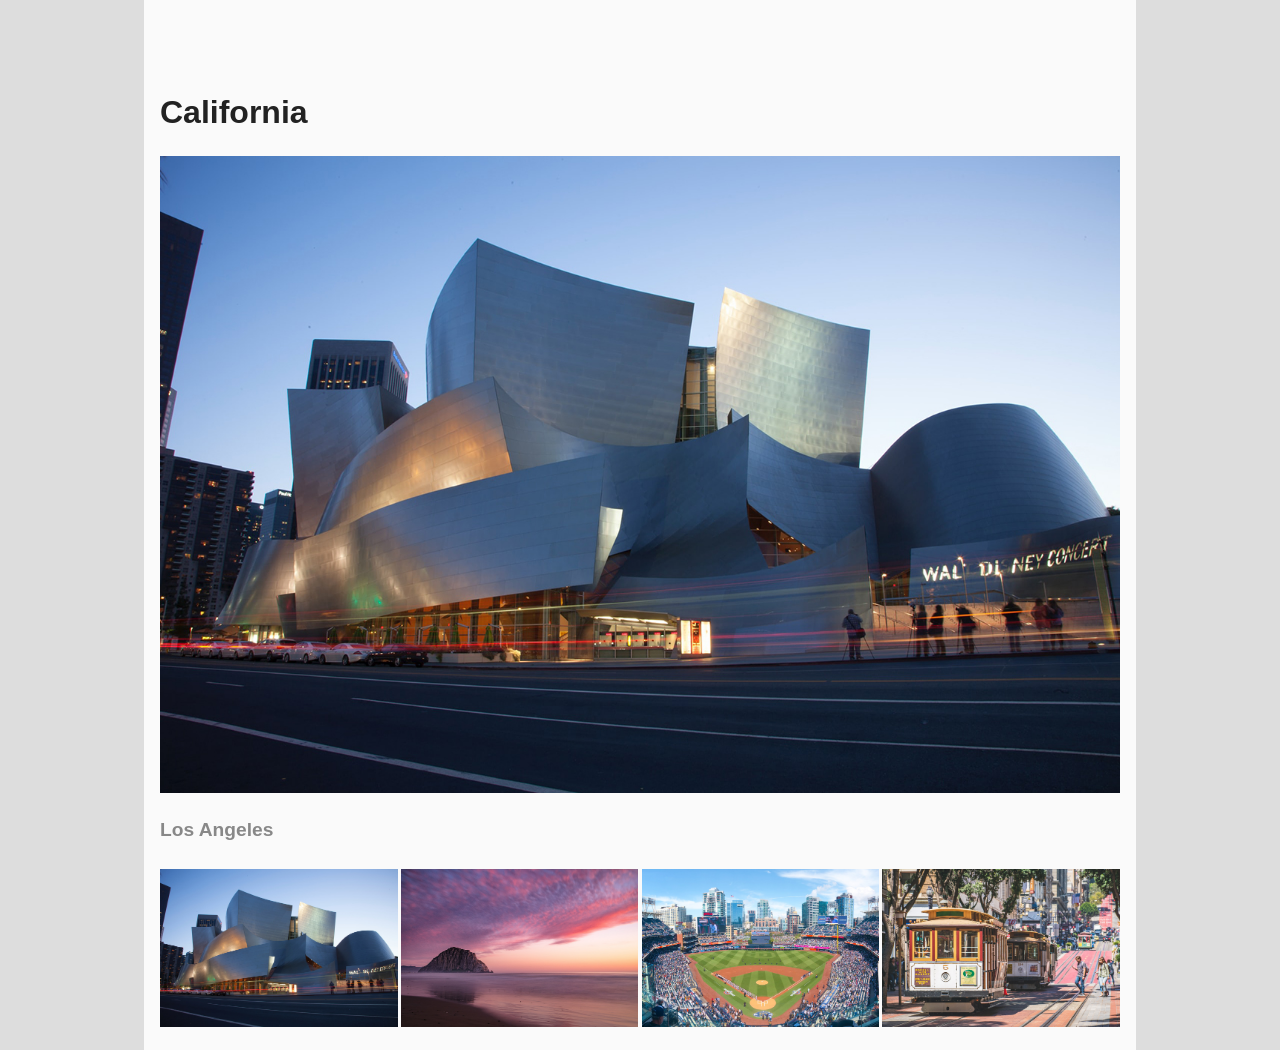
<file: grc339/css-photo-gallery/index.html>
<!doctype html>
		<html>
			<head>
				<meta charset="UTF-8" />
				<meta name="viewport" content="width=device-width, initial-scale=1" />
				<title>CSS photo gallery</title>
                <link rel="stylesheet" type="text/css" href="photogallery.css">
			</head>	
			<body>
                <div class="container">
                    
                    <input type="radio" name="item" id="photo1" checked="checked">
                    <input type="radio" name="item" id="photo2">
                    <input type="radio" name="item" id="photo3">
                    <input type="radio" name="item" id="photo4">
                    
                    <h1>California</h1>
                    
                    <main>
                        <figure>
                            <img src="linda-pomerantz-zhang-XOeCBcX42s4-unsplash.jpg" alt="Walt Disney Concert Hall in Los Angeles during sunset.">
                            <figcaption>Los Angeles</figcaption> <!-- Photo by Linda Pomerantz Zhang (@lindapz) on Unsplash. -->
                        </figure>
                        <figure>
                            <img src="kyle-cottrell-UhbHdLZ22SI-unsplash.jpg" alt="Morro Rock in Morro Bay during sunset.">
                            <figcaption>Morro Bay</figcaption> <!-- Photo by Kyle Cottrell (@kcottrell) on Unsplash. -->
                        </figure>
                        <figure>
                            <img src="megan-ellis-6C35p33MiQ4-unsplash.jpg" alt="View of PetCo Park on a game day in San Diego, with the Downtown skyline in the background." > 
                            <figcaption>San Diego</figcaption>  <!-- Photo by Megan Ellis (@meganmarieee19) on Unsplash. -->
                        </figure>
                        <figure>
                            <img src="daniel-abadia-3hslPaZKqUM-unsplash.jpg" alt="Cable cars on Powell Street in San Francisco on a sunny day.">
                            <figcaption>San Francisco</figcaption> <!-- Photo by Daniel Abadia (@pixeldan) on Unsplash. -->
                        </figure>
                    </main>
                    
                    <nav>
                        <label for="photo1">
                            <img src="linda-pomerantz-zhang-XOeCBcX42s4-unsplash.jpg" alt="Walt Disney Concert Hall in Los Angeles during sunset.">
                        </label>
                        <label for="photo2">
                            <img src="kyle-cottrell-UhbHdLZ22SI-unsplash.jpg" alt="Morro Rock in Morro Bay during sunset.">
                        </label>
                        <label for="photo3">
                            <img src="megan-ellis-6C35p33MiQ4-unsplash.jpg" alt="View of PetCo Park on a game day in San Diego, with the Downtown skyline in the background.">
                        </label>
                        <label for="photo4">
                            <img src="daniel-abadia-3hslPaZKqUM-unsplash.jpg" alt="Cable cars on Powell Street in San Francisco on a sunny day.">
                        </label>
                    </nav>
                                    
                </div>
					
			</body>
		</html>
</file>
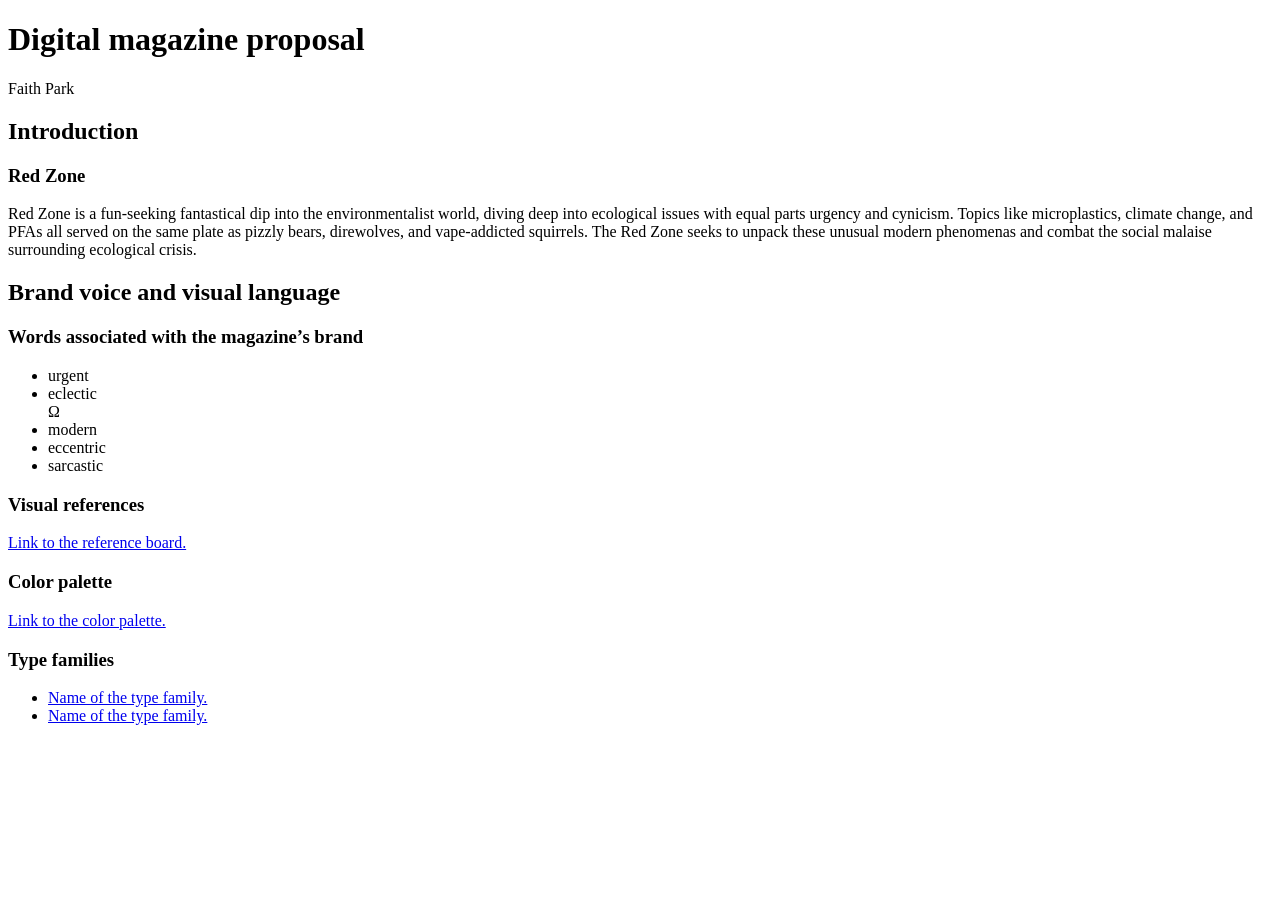
<file: grc339/digital-magazine-proposal/index.html>
<!doctype html>  
<html>
    <head>
        <meta charset="UTF-8">
        <meta name="viewport" content="width=device-width, initial-scale=1">
        <link rel="stylesheet" type="text/css" href="https://grc-ribeiro.github.io/files/grc339-proposal.css">
        <title>Faith Park - Digital magazine proposal</title>
    </head>
    <body>
    
        <div class="container">
        
            <h1>Digital magazine proposal</h1>

			<p>Faith Park</p>
            
            <h2>Introduction</h2>
            
            <h3>Red Zone</h3>
            
            <p>Red Zone is a fun-seeking fantastical dip into the environmentalist world, diving deep into ecological issues with equal parts urgency and cynicism. Topics like microplastics, climate change, and PFAs all served on the same plate as pizzly bears, direwolves, and vape-addicted squirrels. The Red Zone seeks to unpack these unusual modern phenomenas and combat the social malaise surrounding ecological crisis.</p>
            
            <h2>Brand voice and visual language</h2>
            
			<h3>Words associated with the magazine’s brand</h3>
			
			<ul>
				<li>urgent</li>
				<li>eclectic</li>Ω
                <li>modern</li>
				<li>eccentric</li>
                <li>sarcastic</li>
			</ul>
            
			<h3>Visual references</h3>
			
			<p><a href="https://pin.it/G6h6Eym0E">Link to the reference board.</a></p>

			<h3>Color palette</h3>
			
			<p><a href="https://coolors.co/fff8ef-9bf12a-283098-ff5100">Link to the color palette.</a></p>


			<h3>Type families</h3>

			<ul>
				<li><a href="https://fonts.adobe.com/fonts/merwede">Name of the type family.</a></li>
				<li><a href="https://fonts.adobe.com/fonts/oaks">Name of the type family.</a></li>
			</ul>

        </div>
    </body>
</html>
</file>
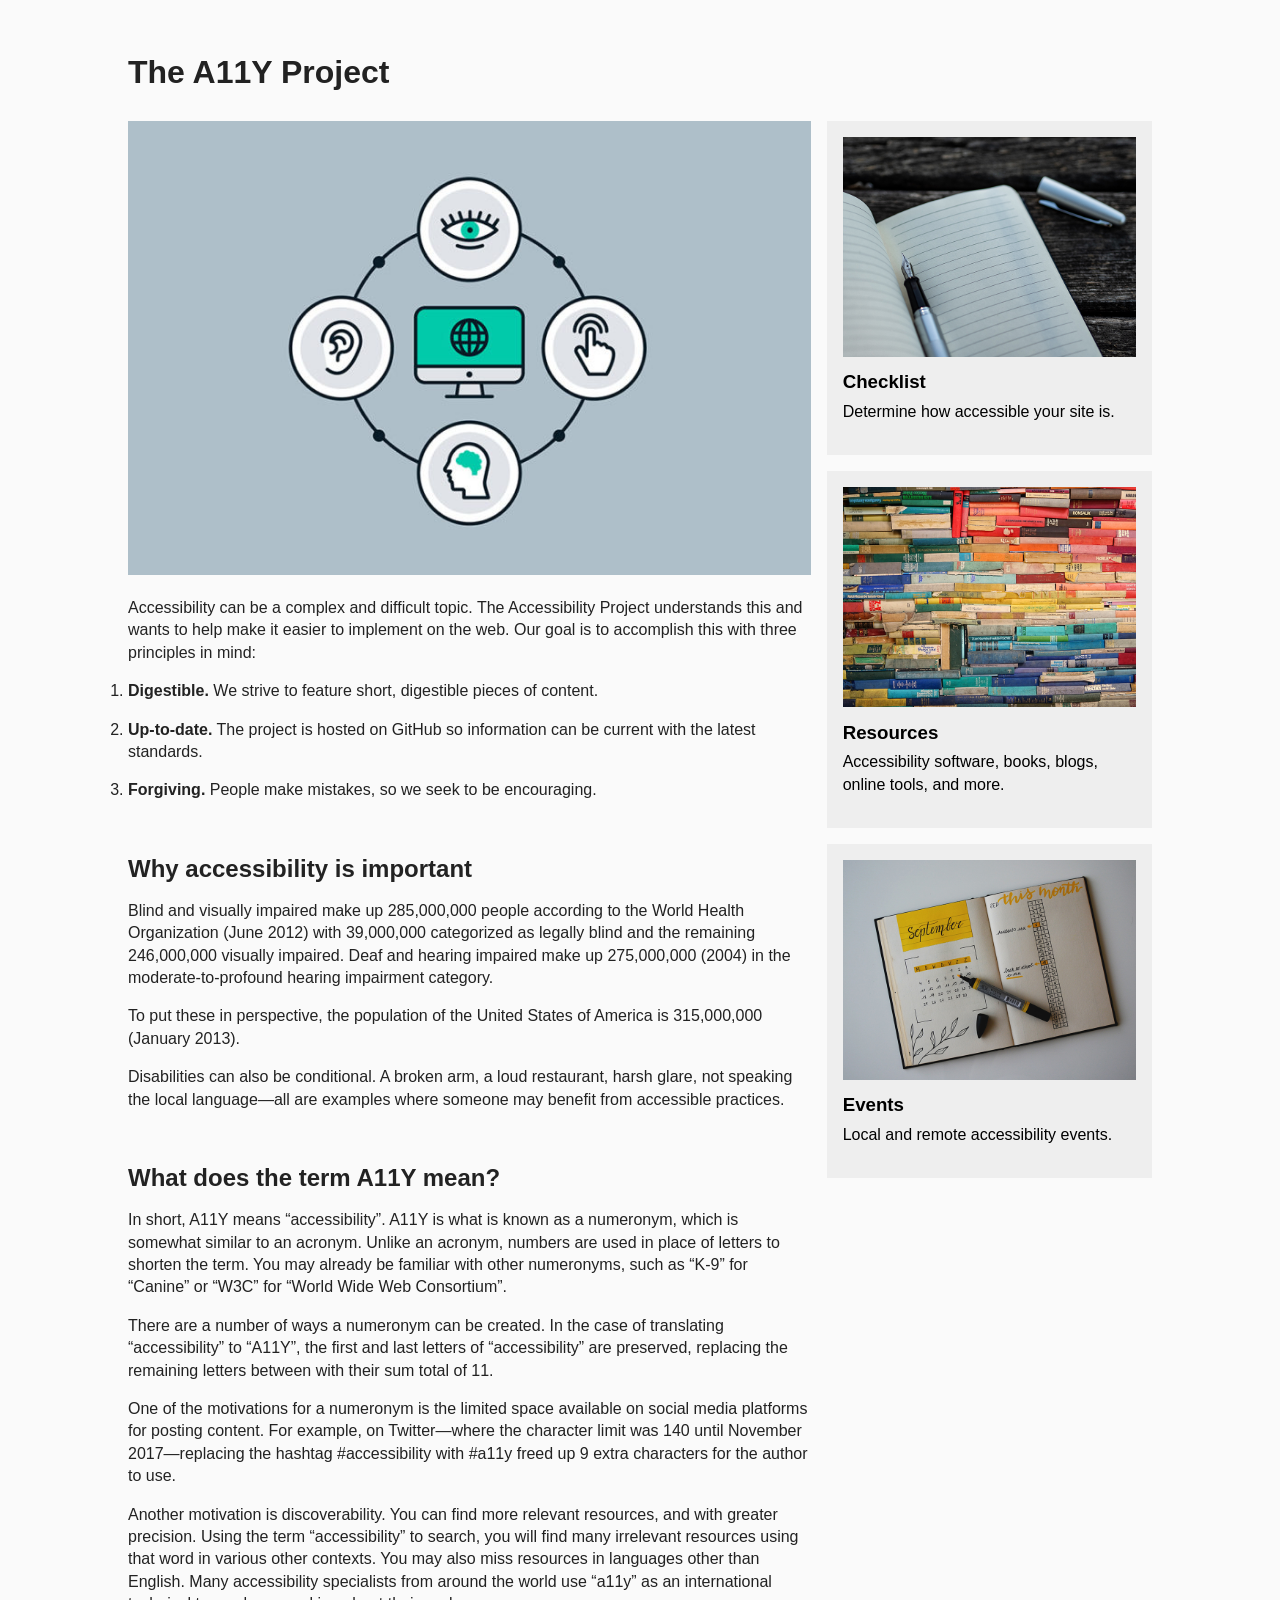
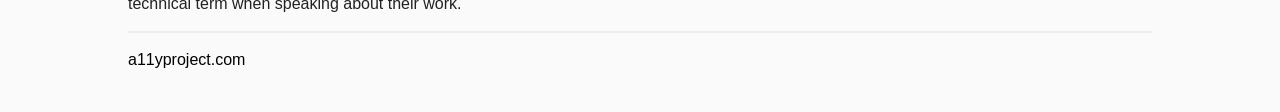
<file: grc339/flexbox-basic-layout/index.html>
<!DOCTYPE html>
<html lang="en">
    <head>
        <meta charset="UTF-8" />
        <meta name="viewport" content="width=device-width, initial-scale=1" />
        <link rel="stylesheet" type="text/css" href="flexbox.css" />
        <title>Flexbox basic layout</title>
    </head>
    <body>
        <div class="container">
            <header>
                <h1> The A11Y Project
</h1>
            </header>
            <article>
                <figure>
                    <img src="accessibility-icon-illustration.jpg" alt="Illustration of a computer with four icons representing Visual Impairment, Hearing Impairment, Motor Skills/Physical Disabilities, Photosensitive Seizures, and Cognitive Disabilities.">
                         <!-- Photo by Dreamhost) -->
                </figure>
              <p>
				  Accessibility can be a complex and difficult topic. The Accessibility Project understands this and wants to help make it easier to implement on the web. Our goal is to accomplish this with three principles in mind:
              </p>

			<ol>
				<li>
					<p><strong>Digestible.</strong> We strive to feature short, digestible pieces of content.</p>
				</li>
				<li>
					<p><strong>Up-to-date.</strong> The project is hosted on GitHub so information can be current with the latest standards.</p>
				</li>
				<li>
					<p><strong>Forgiving.</strong> People make mistakes, so we seek to be encouraging.</p>
				</li>
			</ol>

			<h2>Why accessibility is important</h2>

			<p>
				Blind and visually impaired make up 285,000,000 people according to the World Health Organization (June 2012) with 39,000,000 categorized as legally blind and the remaining 246,000,000 visually impaired. Deaf and hearing impaired make up 275,000,000 (2004) in the moderate-to-profound hearing impairment category.
			</p>

			<p>
				To put these in perspective, the population of the United States of America is 315,000,000 (January 2013).
			</p>

			<p>
				Disabilities can also be conditional. A broken arm, a loud restaurant, harsh glare, not speaking the local language—all are examples where someone may benefit from accessible practices.
			</p>
			
			<h2>What does the term A11Y mean?</h2>

			<p>
				In short, A11Y means “accessibility”. A11Y is what is known as a numeronym, which is somewhat similar to an acronym. Unlike an acronym, numbers are used in place of letters to shorten the term. You may already be familiar with other numeronyms, such as “K-9” for “Canine” or “W3C” for “World Wide Web Consortium”.
			</p>

			<p>
				There are a number of ways a numeronym can be created. In the case of translating “accessibility” to “A11Y”, the first and last letters of “accessibility” are preserved, replacing the remaining letters between with their sum total of 11.
			</p>

			<p>
				One of the motivations for a numeronym is the limited space available on social media platforms for posting content. For example, on Twitter—where the character limit was 140 until November 2017—replacing the hashtag #accessibility with #a11y freed up 9 extra characters for the author to use.
			</p>

			<p>
				Another motivation is discoverability. You can find more relevant resources, and with greater precision. Using the term “accessibility” to search, you will find many irrelevant resources using that word in various other contexts. You may also miss resources in languages other than English. Many accessibility specialists from around the world use “a11y” as an international technical term when speaking about their work.
			</p>


            </article>
            <aside>
            
                <section>
                	<a href="https://a11yproject.com/checklist/">
						<figure>
							<img src="notebook-with-a-pen.jpg" alt="Notebook open with a pen on top.">
							<!-- Photo by Aaron Burden on Unsplash (https://unsplash.com/@aaronburden) -->
						</figure>
						<h3>Checklist</h3>
						<p>
							Determine how accessible your site is.
						</p>
                    </a>
                </section>
                
                <section>
                	<a href="https://a11yproject.com/resources/">
						<figure>
							<img src="pile-of-colorful-books.jpg" alt="Pile of colorful books.">
							<!-- Photo by Robert Anasch on Unsplash (https://unsplash.com/@diesektion) -->
					   </figure>
						 <h3>Resources</h3>
						<p>
							Accessibility software, books, blogs, online tools, and more.
						</p>
                    </a>
                </section>

                <section>
                	<a href="https://a11yproject.com/events/">
						<figure>
							<img src="notebook-with-highlighter.jpg" alt="Notebook with a highlighted calendar and a highlighter">
							<!-- Photo by Estée Janssens on Unsplash (https://unsplash.com/@esteejanssens)  -->
						</figure>
						<h3>Events</h3>
						<p>
						   Local and remote accessibility events.
						</p>
                     </a>
               </section>
                


            </aside>
            <footer>
                <p>
                	<a href="https://a11yproject.com/">a11yproject.com</a>
                </p>
            </footer>
        </div>
    </body>
</html>
</file>
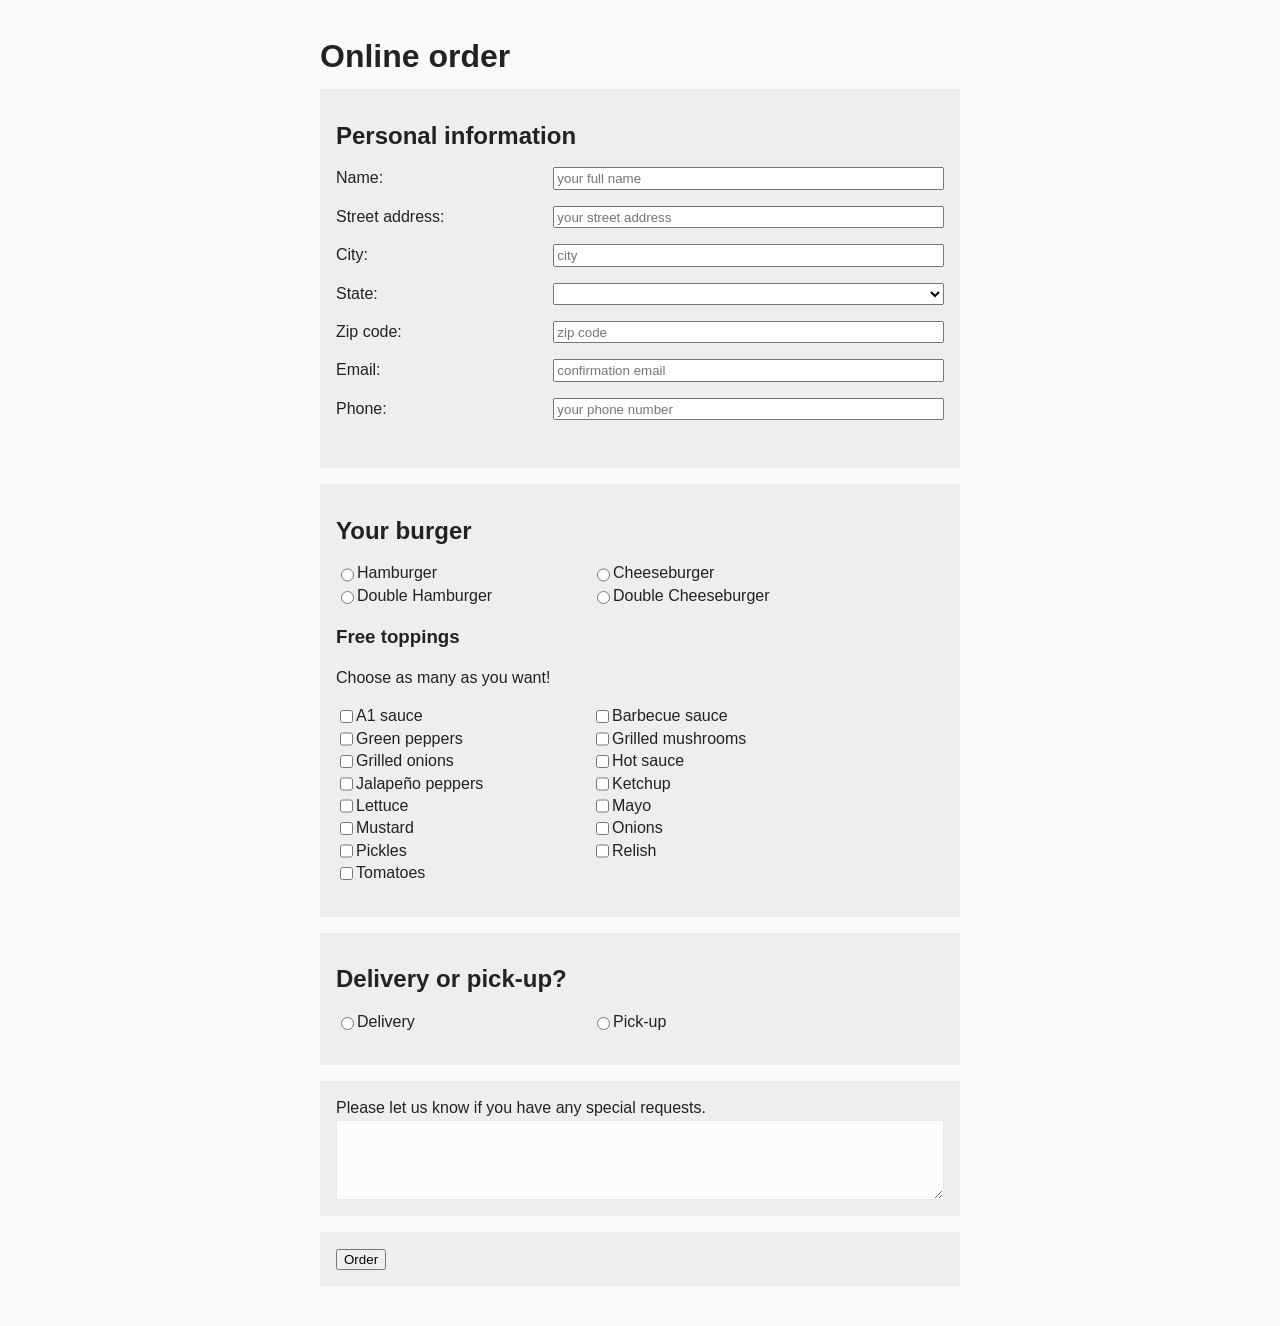
<file: grc339/flexbox-form/index.html>
<!DOCTYPE html>
<html>
    <head>
        <meta charset="UTF-8" />
        <title>Flexbox form</title>
        <link rel="stylesheet" type="text/css" href="flexboxform.css">
    </head>
    <body>
        <div class="container">
        <header>
            <h1>Online order</h1>
        </header>
            <form>
                <section class="personal-info">
                    <h2>Personal information</h2>
                    <ul>
                        <li><label for="name">Name:</label> <input type="text" name="name" id="name" placeholder="your full name" /></li>
                        <li><label for="street-address">Street address:</label> <input type="text" name="street-address" id="street-address" placeholder="your street address" /></li>
                        <li><label for="city">City:</label> <input type="text" name="city" id="city" placeholder="city" /></li>
                        <li>
                            <label for="state">State:</label>
                            <select id="state" name="state">
                                <option value=""></option>
                                <option value="AL">Alabama</option>
                                <option value="AK">Alaska</option>
                                <option value="AZ">Arizona</option>
                                <option value="AR">Arkansas</option>
                                <option value="CA">California</option>
                                <option value="CO">Colorado</option>
                                <option value="CT">Connecticut</option>
                                <option value="DE">Delaware</option>
                                <option value="DC">District Of Columbia</option>
                                <option value="FL">Florida</option>
                                <option value="GA">Georgia</option>
                                <option value="HI">Hawaii</option>
                                <option value="ID">Idaho</option>
                                <option value="IL">Illinois</option>
                                <option value="IN">Indiana</option>
                                <option value="IA">Iowa</option>
                                <option value="KS">Kansas</option>
                                <option value="KY">Kentucky</option>
                                <option value="LA">Louisiana</option>
                                <option value="ME">Maine</option>
                                <option value="MD">Maryland</option>
                                <option value="MA">Massachusetts</option>
                                <option value="MI">Michigan</option>
                                <option value="MN">Minnesota</option>
                                <option value="MS">Mississippi</option>
                                <option value="MO">Missouri</option>
                                <option value="MT">Montana</option>
                                <option value="NE">Nebraska</option>
                                <option value="NV">Nevada</option>
                                <option value="NH">New Hampshire</option>
                                <option value="NJ">New Jersey</option>
                                <option value="NM">New Mexico</option>
                                <option value="NY">New York</option>
                                <option value="NC">North Carolina</option>
                                <option value="ND">North Dakota</option>
                                <option value="OH">Ohio</option>
                                <option value="OK">Oklahoma</option>
                                <option value="OR">Oregon</option>
                                <option value="PA">Pennsylvania</option>
                                <option value="RI">Rhode Island</option>
                                <option value="SC">South Carolina</option>
                                <option value="SD">South Dakota</option>
                                <option value="TN">Tennessee</option>
                                <option value="TX">Texas</option>
                                <option value="UT">Utah</option>
                                <option value="VT">Vermont</option>
                                <option value="VA">Virginia</option>
                                <option value="WA">Washington</option>
                                <option value="WV">West Virginia</option>
                                <option value="WI">Wisconsin</option>
                                <option value="WY">Wyoming</option>
                            </select>
                        </li>
                        <li><label for="street-address">Zip code:</label> <input type="text" name="zip-code" id="zip-code" placeholder="zip code" /></li>
                        <li><label for="email">Email:</label> <input type="email" name="email" id="email" placeholder="confirmation email" /></li>
                        <li><label for="phone">Phone:</label> <input type="tel" name="phone" id="phone" placeholder="your phone number" /></li>
                    </ul>
                </section>

                <section class="order">
                    <h2>Your burger</h2>

                    <ul>
                        <li><input type="radio" id="hamburguer" value="hamburguer" name="burger" /> <label for="hamburguer">Hamburger</label></li>
                        <li><input type="radio" id="cheeseburger" value="cheeseburger" name="burger" /> <label for="cheeseburger">Cheeseburger</label></li>
                        <li><input type="radio" id="double-hamburguer" value="double-hamburguer" name="burger" /> <label for="double-hamburguer">Double Hamburger</label></li>
                        <li><input type="radio" id="double-cheeseburger" value="double-cheeseburger" name="burger" /> <label for="double-cheeseburger">Double Cheeseburger</label></li>
                    </ul>

                    <h3>Free toppings</h3>
                    <p>Choose as many as you want!</p>
                    <ul>
                        <li><input type="checkbox" id="a1-sauce" value="a1-sauce" /> <label for="a1-sauce">A1 sauce</label></li>
                        <li><input type="checkbox" id="barbecue-sauce" value="barbecue-sauce" /> <label for="barbecue-sauce">Barbecue sauce</label></li>
                        <li><input type="checkbox" id="green-peppers" value="green-peppers" /> <label for="green-peppers">Green peppers</label></li>
                        <li><input type="checkbox" id="grilled-mushrooms" value="grilled-mushrooms" /> <label for="grilled-mushrooms">Grilled mushrooms</label></li>
                        <li><input type="checkbox" id="grilled-onions" value="grilled-onions" /> <label for="grilled-onions">Grilled onions</label></li>
                        <li><input type="checkbox" id="hot-sauce" value="hot-sauce" /> <label for="hot-sauce">Hot sauce</label></li>
                        <li><input type="checkbox" id="jalapeno-peppers" value="jalapeno-peppers" /> <label for="jalapeno-peppers">Jalapeño peppers</label></li>
                        <li><input type="checkbox" id="ketchup" value="ketchup" /> <label for="ketchup">Ketchup</label></li>
                        <li><input type="checkbox" id="lettuce" value="lettuce" /> <label for="lettuce">Lettuce</label></li>
                        <li><input type="checkbox" id="mayo" value="mayo" /> <label for="mayo">Mayo</label></li>
                        <li><input type="checkbox" id="mustard" value="mustard" /> <label for="mustard">Mustard</label></li>
                        <li><input type="checkbox" id="onions" value="onions" /> <label for="onions">Onions</label></li>
                        <li><input type="checkbox" id="pickles" value="pickles" /> <label for="pickles">Pickles</label></li>
                        <li><input type="checkbox" id="relish" value="relish" /> <label for="relish">Relish</label></li>
                        <li><input type="checkbox" id="tomatoes" value="tomatoes" /> <label for="tomatoes">Tomatoes</label></li>
                    </ul>
                </section>
                <section  class="method">
                    <h2>Delivery or pick-up?</h2>
                    <ul>
                        <li><input type="radio" id="delivery" value="delivery" name="method" /> <label for="delivery">Delivery</label></li>
                        <li><input type="radio" id="pick-up" value="pick-up" name="method" /> <label for="pick-up">Pick-up</label></li>
                    </ul>
                </section>
                <section><label for="notes">Please let us know if you have any special requests.</label><textarea id="notes" name="notes"></textarea></section>
                <section>
                    <button type="order">Order</button>
                </section>
            </form>
        </div>
    </body>
</html>
</file>
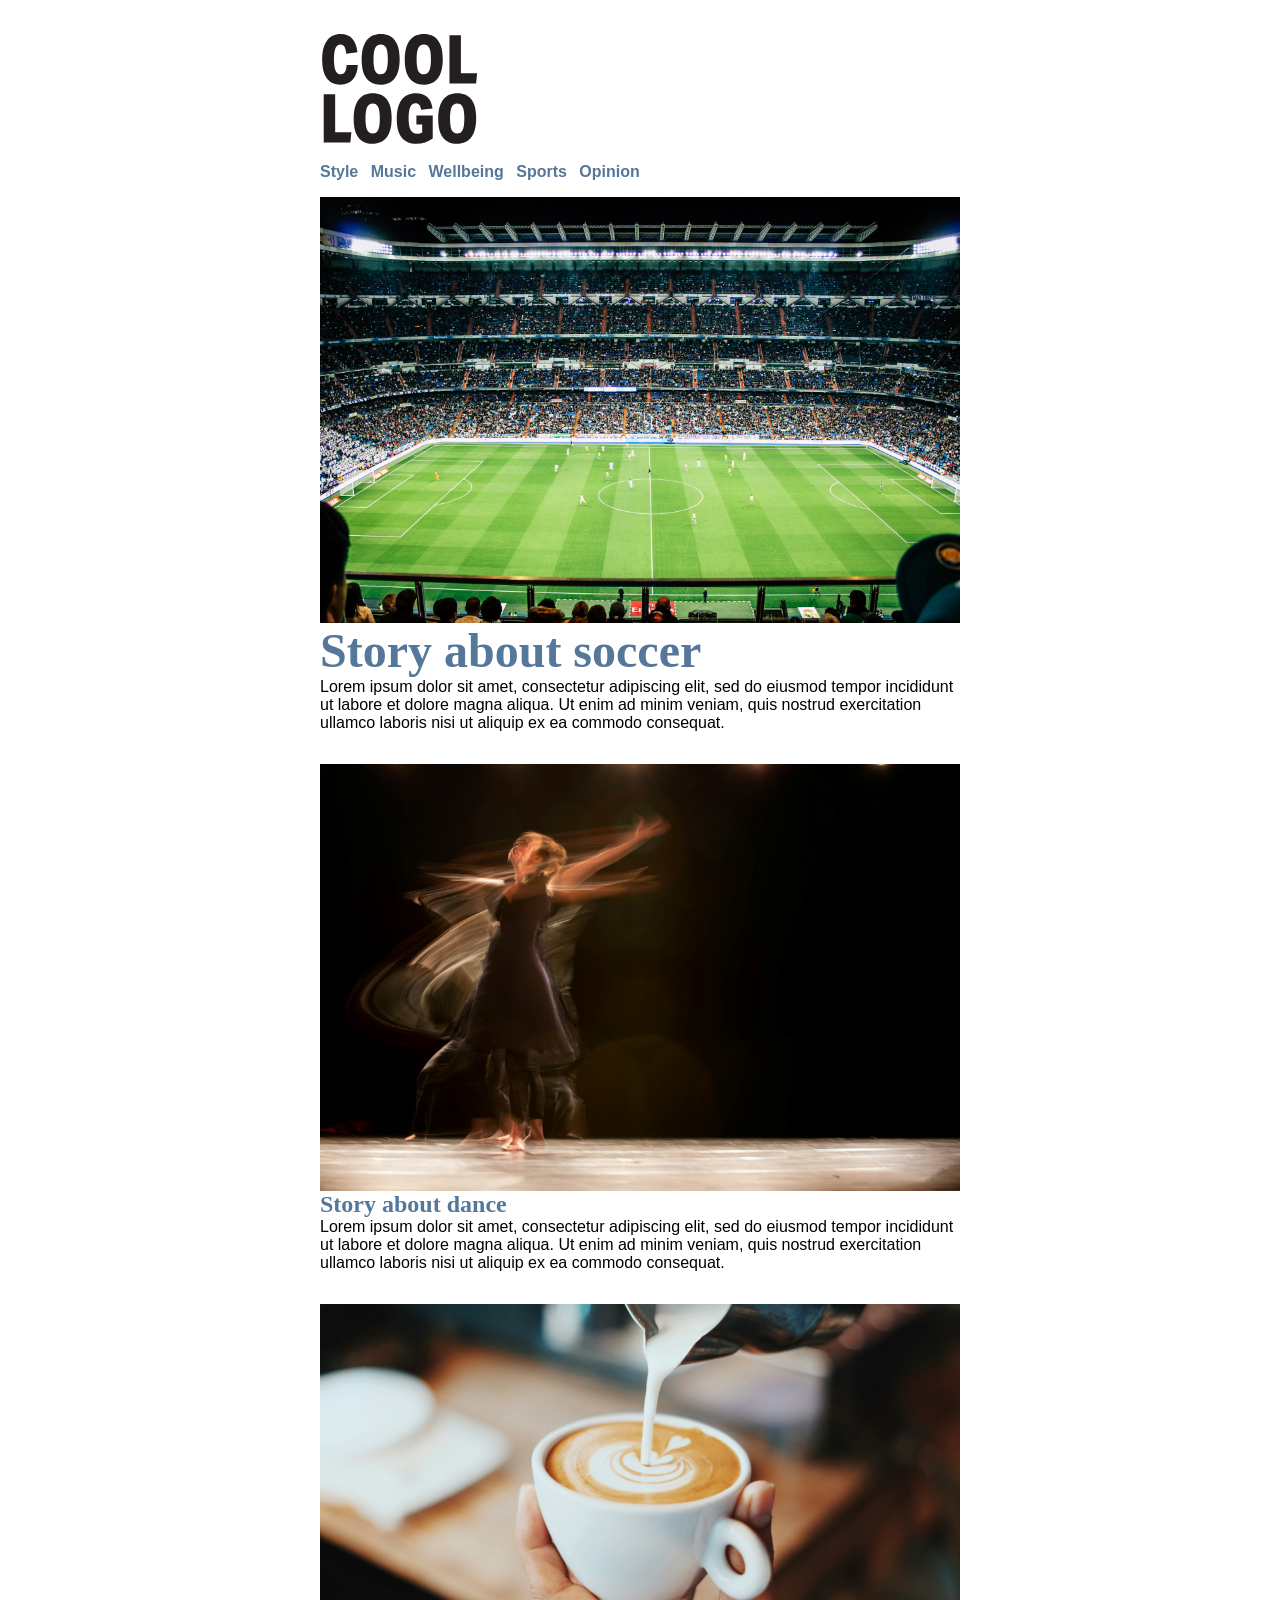
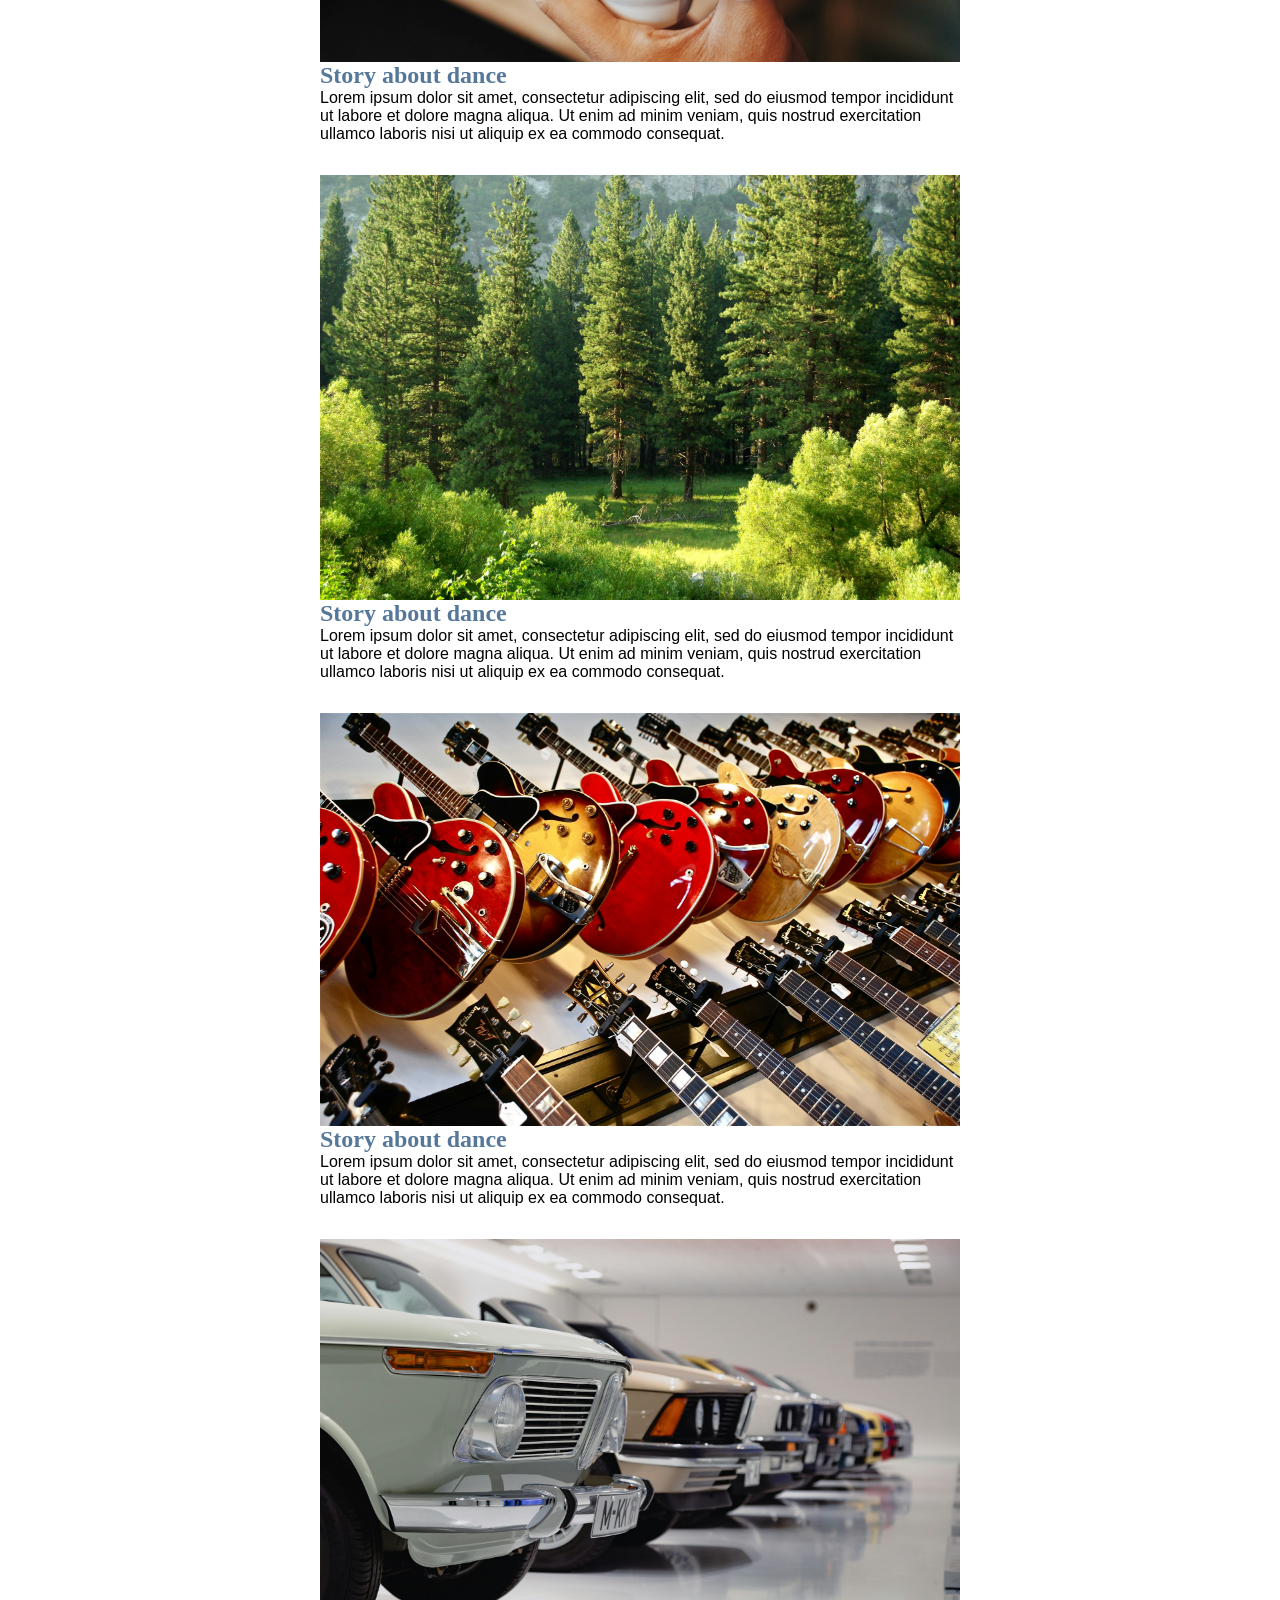
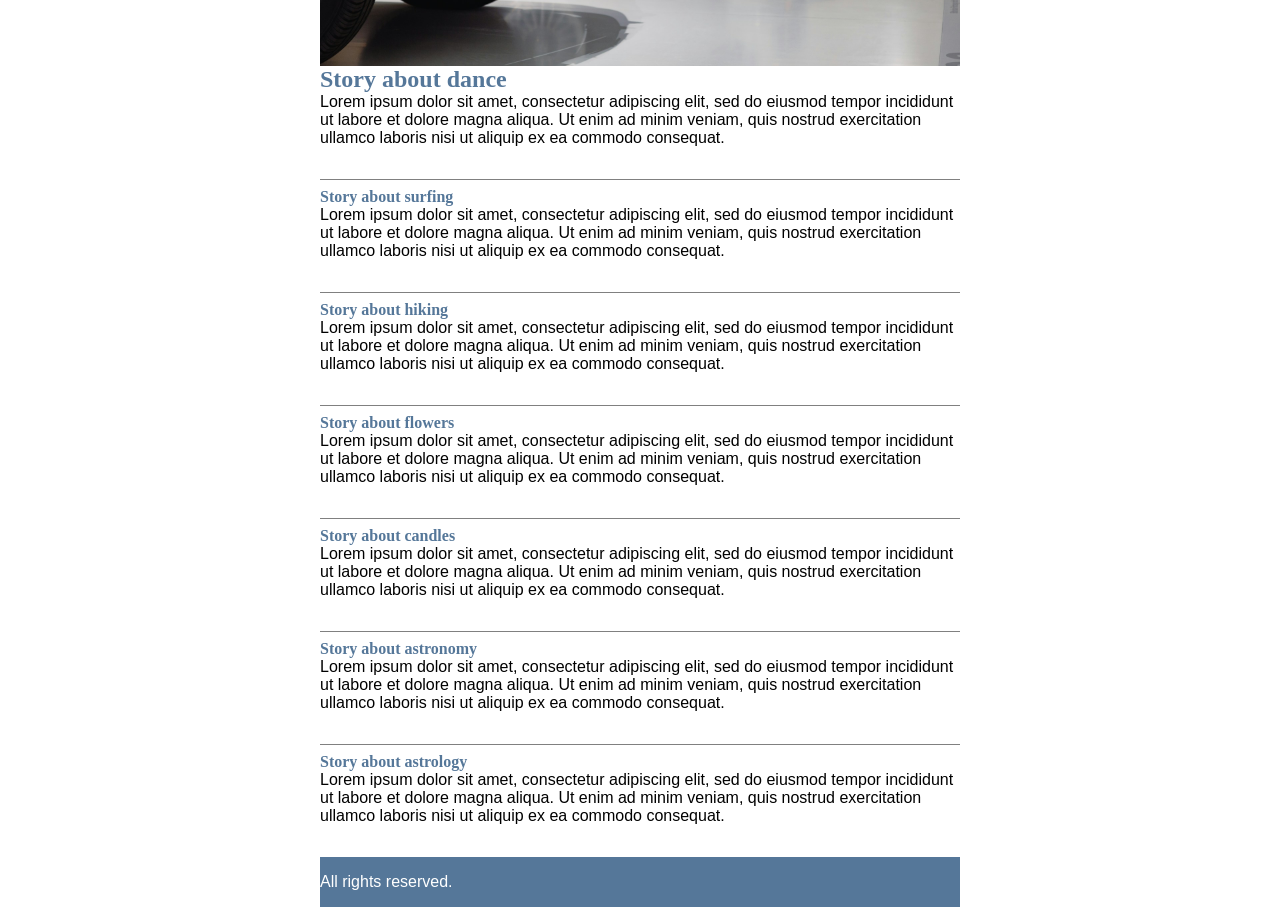
<file: grc339/late-work/index.html>
<!doctype html>
<html lang="en">
   <head>
      <meta charset="UTF-8" />
      <meta name="viewport" content="width=device-width, initial-scale=1" />
      <link rel="stylesheet" type="text/css" href="style.css">
      <title>Faith Park</title>
      <meta http-equiv="Cache-Control" content="no-cache, no-store, must-revalidate" />
      <meta http-equiv="Pragma" content="no-cache" />
      <meta http-equiv="Expires" content="0" />
   </head>
   <body>
      <div class="container">
         <header>
            <h1>
            <a href="index.html"><img src="logo.svg" alt="placeholder logo"></a>
            <nav>
               <ul>
               <li>
                  <a href="#">Style</a>
               </li>
               <li>
                  <a href="#">Music</a>
               </li>
               <li>
                  <a href="#">Wellbeing</a>
               </li>
               <li>
                  <a href="#">Sports</a>
               </li>
               <li>
                  <a href="#">Opinion</a>
               </li>
            </nav>
         </header>
         <main>
            <section class="mainstory">
               <a href="mainstory.html">
                  <figure>
                     <img src="soccer-1.jpg" alt="">
                  </figure>
                  <h2>Story about soccer</h2>
                  <p>Lorem ipsum dolor sit amet, consectetur adipiscing elit, sed do eiusmod tempor incididunt ut labore et dolore magna aliqua. Ut enim ad minim veniam, quis nostrud exercitation ullamco laboris nisi ut aliquip ex ea commodo consequat.</p>
               </a>
            </section>
            <section class="secondary">
               <a href="#">
                  <figure>
                     <img src="dance-1.jpg" alt="">
                     <h2>Story about dance</h2>
                     <p>Lorem ipsum dolor sit amet, consectetur adipiscing elit, sed do eiusmod tempor incididunt ut labore et dolore magna aliqua. Ut enim ad minim veniam, quis nostrud exercitation ullamco laboris nisi ut aliquip ex ea commodo consequat.</p>
                  </figure>
               </a>
            </section>
            <section class="secondary">
               <a href="#">
                  <figure>
                     <img src="coffee-1.jpg" alt="">
                     <h2>Story about dance</h2>
                     <p>Lorem ipsum dolor sit amet, consectetur adipiscing elit, sed do eiusmod tempor incididunt ut labore et dolore magna aliqua. Ut enim ad minim veniam, quis nostrud exercitation ullamco laboris nisi ut aliquip ex ea commodo consequat.</p>
                  </figure>
               </a>
            </section>
            <section class="secondary">
               <a href="#">
                  <figure>
                     <img src="trees-1.jpg" alt="">
                     <h2>Story about dance</h2>
                     <p>Lorem ipsum dolor sit amet, consectetur adipiscing elit, sed do eiusmod tempor incididunt ut labore et dolore magna aliqua. Ut enim ad minim veniam, quis nostrud exercitation ullamco laboris nisi ut aliquip ex ea commodo consequat.</p>
                  </figure>
               </a>
            </section>
            <section class="secondary">
               <a href="#">
                  <figure>
                     <img src="guitars-1.jpg" alt="">
                     <h2>Story about dance</h2>
                     <p>Lorem ipsum dolor sit amet, consectetur adipiscing elit, sed do eiusmod tempor incididunt ut labore et dolore magna aliqua. Ut enim ad minim veniam, quis nostrud exercitation ullamco laboris nisi ut aliquip ex ea commodo consequat.</p>
                  </figure>
               </a>
            </section>
            <section class="secondary">
               <a href="#">
                  <figure>
                     <img src="cars-1.jpg" alt="">
                     <h2>Story about dance</h2>
                     <p>Lorem ipsum dolor sit amet, consectetur adipiscing elit, sed do eiusmod tempor incididunt ut labore et dolore magna aliqua. Ut enim ad minim veniam, quis nostrud exercitation ullamco laboris nisi ut aliquip ex ea commodo consequat.</p>
                  </figure>
               </a>
            </section>
            <section class="tertiary">
               <a href="#">
                  <h2>Story about surfing</h2>
                  <p>Lorem ipsum dolor sit amet, consectetur adipiscing elit, sed do eiusmod tempor incididunt ut labore et dolore magna aliqua. Ut enim ad minim veniam, quis nostrud exercitation ullamco laboris nisi ut aliquip ex ea commodo consequat.</p>
               </a>
            </section>
            <section class="tertiary">
               <a href="#">
                  <h2>Story about hiking</h2>
                  <p>Lorem ipsum dolor sit amet, consectetur adipiscing elit, sed do eiusmod tempor incididunt ut labore et dolore magna aliqua. Ut enim ad minim veniam, quis nostrud exercitation ullamco laboris nisi ut aliquip ex ea commodo consequat.</p>
               </a>
            </section>
            <section class="tertiary">
               <a href="#">
                  <h2>Story about flowers</h2>
                  <p>Lorem ipsum dolor sit amet, consectetur adipiscing elit, sed do eiusmod tempor incididunt ut labore et dolore magna aliqua. Ut enim ad minim veniam, quis nostrud exercitation ullamco laboris nisi ut aliquip ex ea commodo consequat.</p>
               </a>
            </section>
            <section class="tertiary">
               <a href="#">
                  <h2>Story about candles</h2>
                  <p>Lorem ipsum dolor sit amet, consectetur adipiscing elit, sed do eiusmod tempor incididunt ut labore et dolore magna aliqua. Ut enim ad minim veniam, quis nostrud exercitation ullamco laboris nisi ut aliquip ex ea commodo consequat.</p>
               </a>
            </section>
            <section class="tertiary">
               <a href="#">
                  <h2>Story about astronomy</h2>
                  <p>Lorem ipsum dolor sit amet, consectetur adipiscing elit, sed do eiusmod tempor incididunt ut labore et dolore magna aliqua. Ut enim ad minim veniam, quis nostrud exercitation ullamco laboris nisi ut aliquip ex ea commodo consequat.</p>
               </a>
            </section>
            <section class="tertiary">
               <a href="#">
                  <h2>Story about astrology</h2>
                  <p>Lorem ipsum dolor sit amet, consectetur adipiscing elit, sed do eiusmod tempor incididunt ut labore et dolore magna aliqua. Ut enim ad minim veniam, quis nostrud exercitation ullamco laboris nisi ut aliquip ex ea commodo consequat.</p>
               </a>
            </section>
         </main>
         <footer>
            <p>All rights reserved.</p>
         </footer>
      </div>
   </body>
</html>
</file>
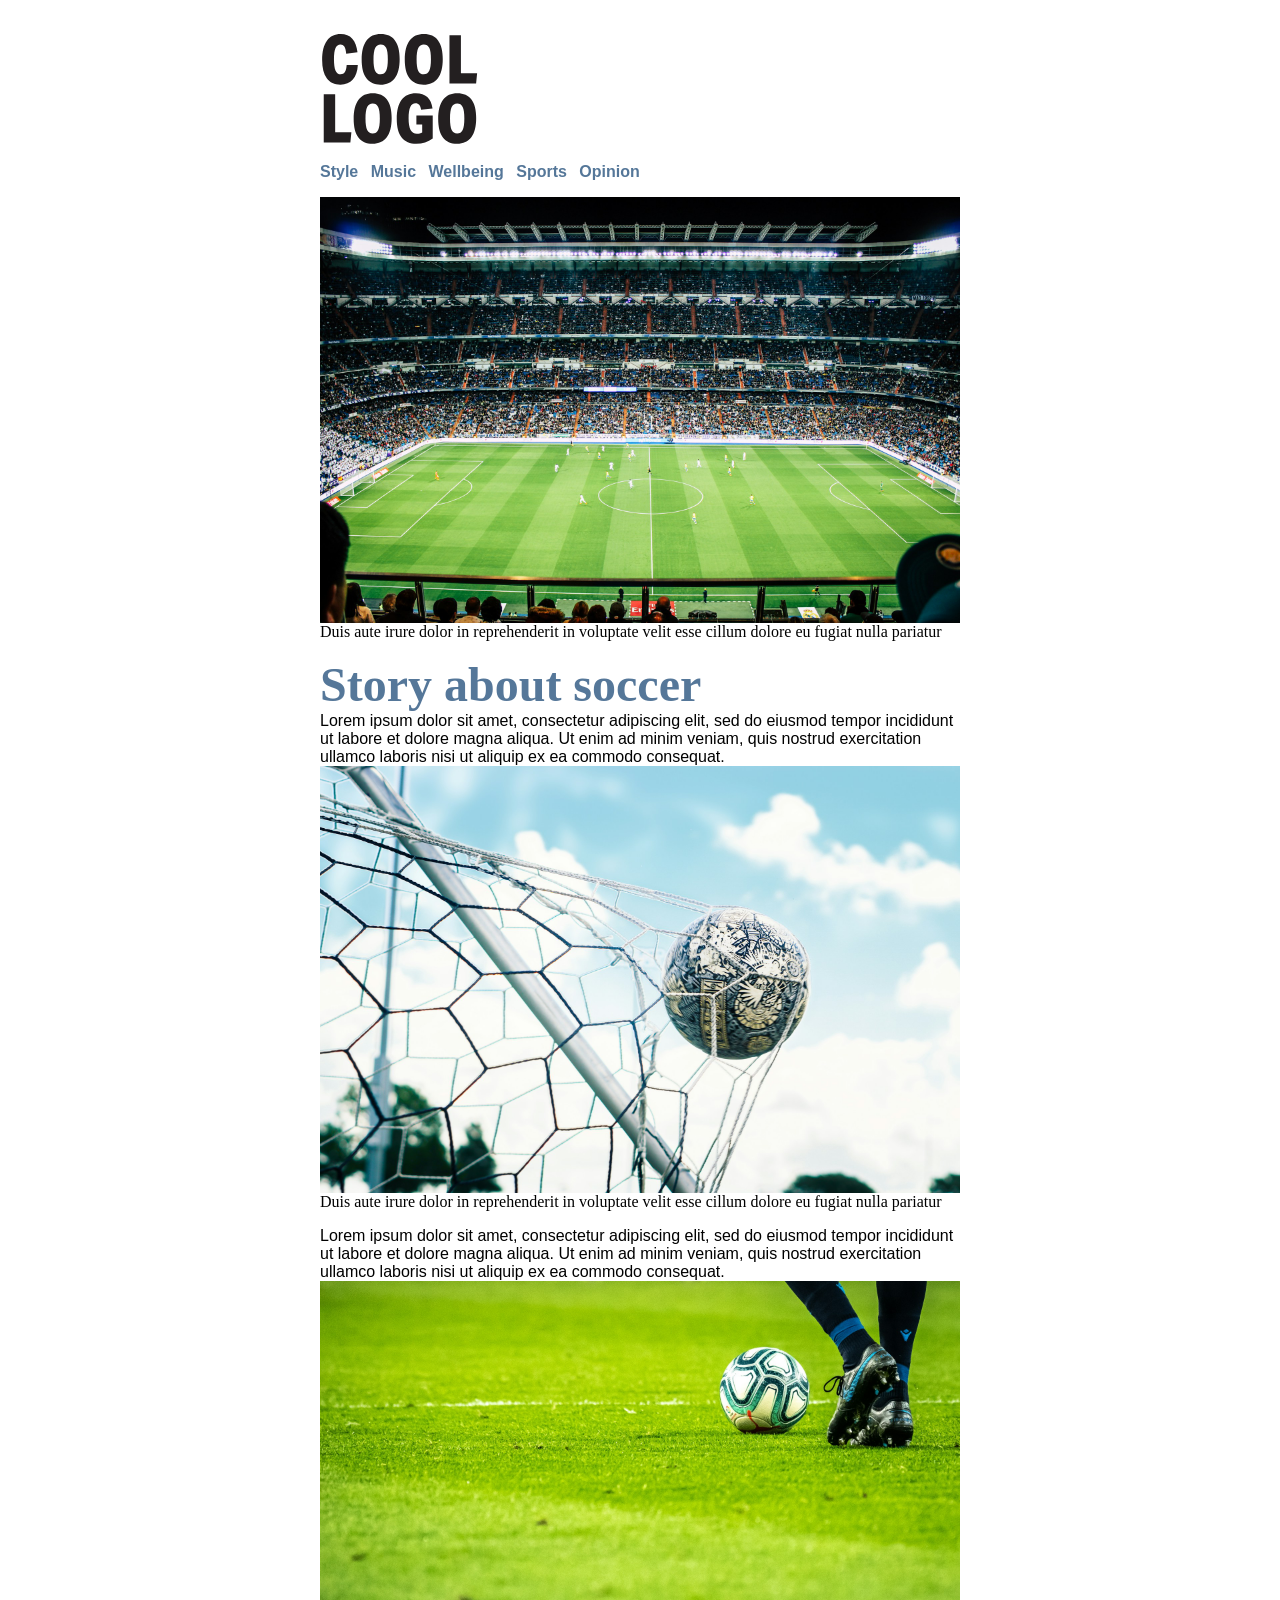
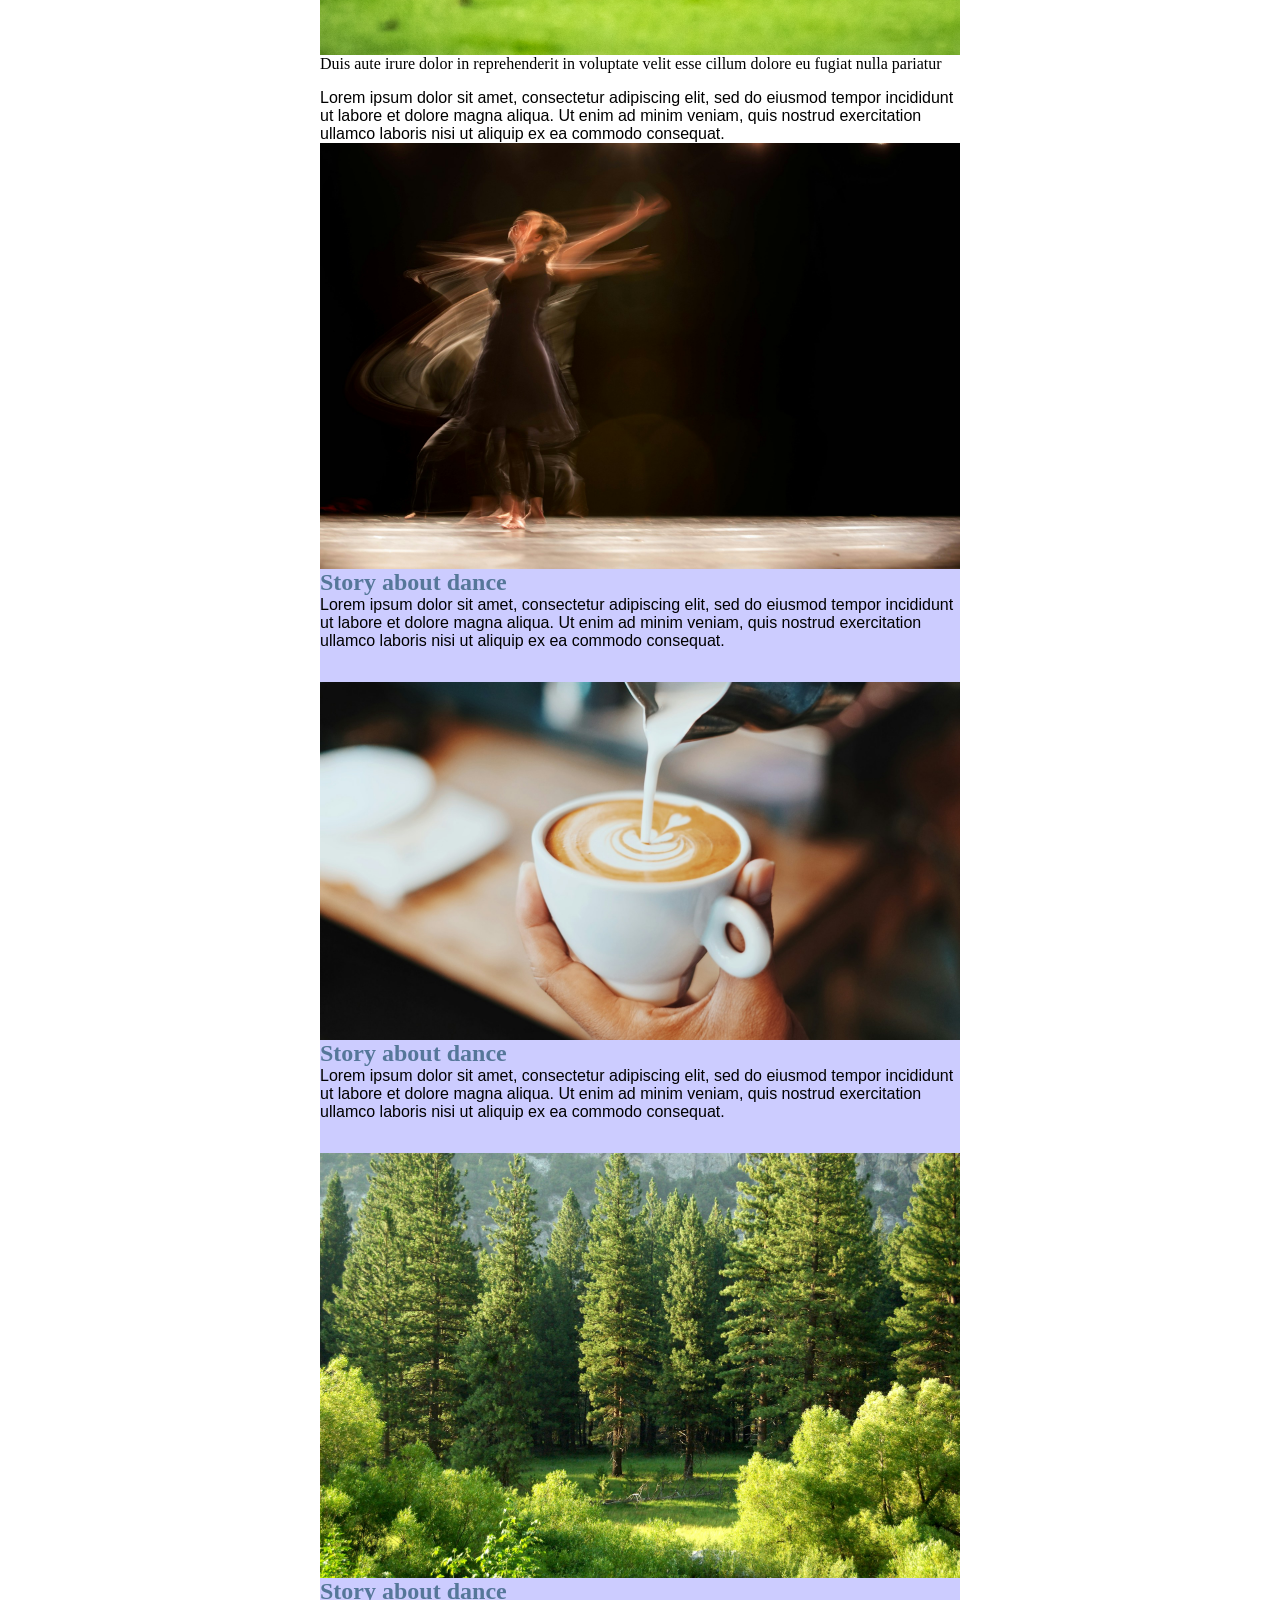
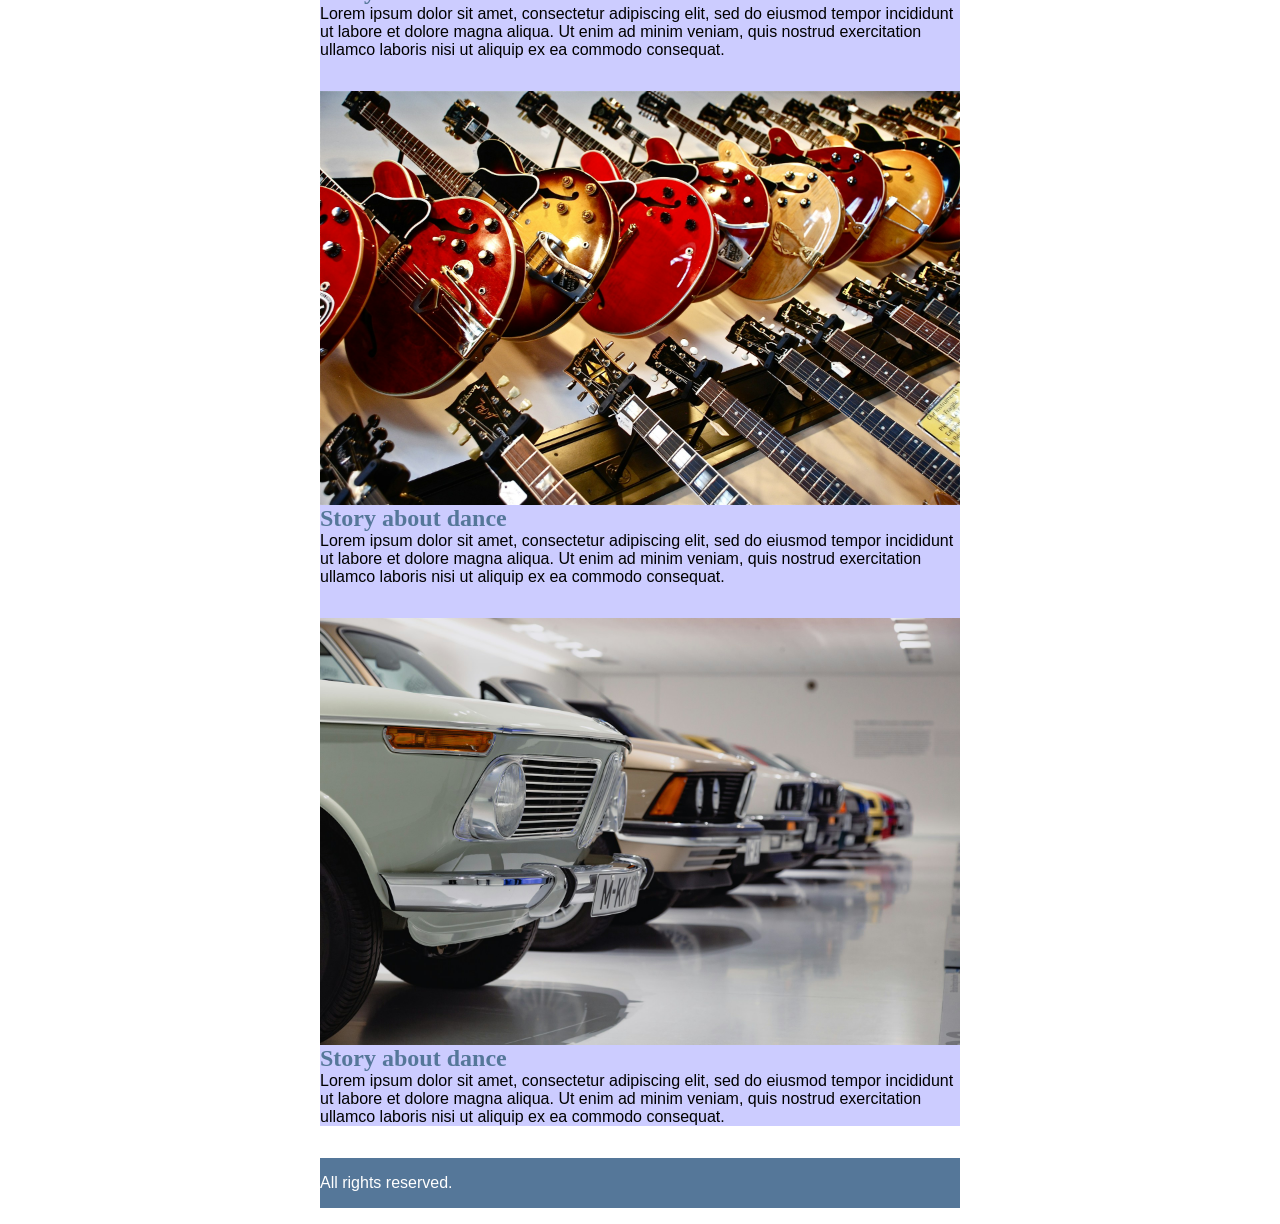
<file: grc339/late-work/mainstory.html>
<!doctype html>
<html lang="en">
   <head>
      <meta charset="UTF-8" />
      <meta name="viewport" content="width=device-width, initial-scale=1" />
      <link rel="stylesheet" type="text/css" href="style.css">
      <title>Faith Park</title>
      <meta http-equiv="Cache-Control" content="no-cache, no-store, must-revalidate" />
      <meta http-equiv="Pragma" content="no-cache" />
      <meta http-equiv="Expires" content="0" />
   </head>
   <body>
      <div class="container">
         <header>
            <h1>
               <a href="index.html"><img src="logo.svg" alt="placeholder logo"></a>
            </h1>
            <nav>
               <ul>
               <li>
                  <a href="#">Style</a>
               </li>
               <li>
                  <a href="#">Music</a>
               </li>
               <li>
                  <a href="#">Wellbeing</a>
               </li>
               <li>
                  <a href="#">Sports</a>
               </li>
               <li>
                  <a href="#">Opinion</a>
               </li>
            </nav>
         </header>
         <article class="mainstory">
            <figure>
               <img src="soccer-1.jpg" alt="">
            </figure>
            <figcaption>Duis aute irure dolor in reprehenderit in voluptate velit esse cillum dolore eu fugiat nulla pariatur
            </figcaption>
            <h2>Story about soccer</h2>
            <p>Lorem ipsum dolor sit amet, consectetur adipiscing elit, sed do eiusmod tempor incididunt ut labore et dolore magna aliqua. Ut enim ad minim veniam, quis nostrud exercitation ullamco laboris nisi ut aliquip ex ea commodo consequat.</p>
            <figure>
               <img src="soccer-2.jpg" alt="">
            </figure>
            <figcaption>Duis aute irure dolor in reprehenderit in voluptate velit esse cillum dolore eu fugiat nulla pariatur
            </figcaption>
            <p>Lorem ipsum dolor sit amet, consectetur adipiscing elit, sed do eiusmod tempor incididunt ut labore et dolore magna aliqua. Ut enim ad minim veniam, quis nostrud exercitation ullamco laboris nisi ut aliquip ex ea commodo consequat.</p>
            <figure>
               <img src="soccer-3.jpg" alt="">
            </figure>
            <figcaption>Duis aute irure dolor in reprehenderit in voluptate velit esse cillum dolore eu fugiat nulla pariatur
            </figcaption>
            <p>Lorem ipsum dolor sit amet, consectetur adipiscing elit, sed do eiusmod tempor incididunt ut labore et dolore magna aliqua. Ut enim ad minim veniam, quis nostrud exercitation ullamco laboris nisi ut aliquip ex ea commodo consequat.</p>
         </article>
         <aside>
            <section class="secondary">
               <a href="#">
                  <figure>
                     <img src="dance-1.jpg" alt="">
                     <h2>Story about dance</h2>
                     <p>Lorem ipsum dolor sit amet, consectetur adipiscing elit, sed do eiusmod tempor incididunt ut labore et dolore magna aliqua. Ut enim ad minim veniam, quis nostrud exercitation ullamco laboris nisi ut aliquip ex ea commodo consequat.</p>
                  </figure>
               </a>
            </section>
            <section class="secondary">
               <a href="#">
                  <figure>
                     <img src="coffee-1.jpg" alt="">
                     <h2>Story about dance</h2>
                     <p>Lorem ipsum dolor sit amet, consectetur adipiscing elit, sed do eiusmod tempor incididunt ut labore et dolore magna aliqua. Ut enim ad minim veniam, quis nostrud exercitation ullamco laboris nisi ut aliquip ex ea commodo consequat.</p>
                  </figure>
               </a>
            </section>
            <section class="secondary">
               <a href="#">
                  <figure>
                     <img src="trees-1.jpg" alt="">
                     <h2>Story about dance</h2>
                     <p>Lorem ipsum dolor sit amet, consectetur adipiscing elit, sed do eiusmod tempor incididunt ut labore et dolore magna aliqua. Ut enim ad minim veniam, quis nostrud exercitation ullamco laboris nisi ut aliquip ex ea commodo consequat.</p>
                  </figure>
               </a>
            </section>
            <section class="secondary">
               <a href="#">
                  <figure>
                     <img src="guitars-1.jpg" alt="">
                     <h2>Story about dance</h2>
                     <p>Lorem ipsum dolor sit amet, consectetur adipiscing elit, sed do eiusmod tempor incididunt ut labore et dolore magna aliqua. Ut enim ad minim veniam, quis nostrud exercitation ullamco laboris nisi ut aliquip ex ea commodo consequat.</p>
                  </figure>
               </a>
            </section>
            <section class="secondary">
               <a href="#">
                  <figure>
                     <img src="cars-1.jpg" alt="">
                     <h2>Story about dance</h2>
                     <p>Lorem ipsum dolor sit amet, consectetur adipiscing elit, sed do eiusmod tempor incididunt ut labore et dolore magna aliqua. Ut enim ad minim veniam, quis nostrud exercitation ullamco laboris nisi ut aliquip ex ea commodo consequat.</p>
                  </figure>
               </a>
            </section>
         </aside>
         <footer>
            <p>All rights reserved.</p>
         </footer>
      </div>
   </body>
</html>
</file>
<file: grc339/css-photo-gallery/photogallery.css>
/*CSS document*/

body {
    font-family: sans-serif;
	line-height: 1.4em;
	color: #222;
	background-color: #ddd;
	box-sizing: border-box;
    margin: 0;
    padding: 0;
}

h1 {
    padding-top: 2em;
    margin-bottom: 1em;
}

img {
	width: 100%;
}


div.container {
    background-color: #fafafa;
    max-width: 60em;
    margin: 0 auto;
    padding: 1em;
}


main {
    position: relative;
    overflow: hidden;
    padding-bottom: calc(66% + 5em);
}

figure{
    margin: 0;
    width: calc(100%-2em);
    position: absolute;
    opacity: 0;
    transition: opacity 0.5s;
}

figcaption {
    font-size: 1.2em;
    font-weight: bold;
    margin: 1em 0;
    color: #888;
}


input:nth-of-type(1):checked ~ main figure:nth-of-type(1),
input:nth-of-type(2):checked ~ main figure:nth-of-type(2),
input:nth-of-type(3):checked ~ main figure:nth-of-type(3),
input:nth-of-type(4):checked ~ main figure:nth-of-type(4){
    opacity: 1;
}

nav {
    display: grid;
    grid-template-columns: repeat(4, 1fr);
    grid-gap: 0.2em;
}


input {
    display: none;
}
</file>
<file: grc339/flexbox-basic-layout/flexbox.css>
/*CSS DOCUMENT*/

body {
	font-family: sans-serif;
	line-height: 1.4em;
	color: #222;
	background-color: #fafafa;
	box-sizing: border-box;
	}

h3 { 
	line-height: 0;
}

h2 {
	padding-top: 1.5em;
}

img {
	width: 100%;
	object-fit: cover;
	}

div.container {
	max-width: 64em;
	display: flex;
	flex-wrap: wrap;
	margin: auto;
	padding: 1em;
}

header {
	flex: 1 0 100%;
	padding: 1em 0;
}

article {
	flex: 2 0 32em;
}

aside {
	flex: 1 0 16em;
}

section {
	background-color: #eeeeee;
	margin: 0 0 1em 1em;
	padding: 1em;
}

footer {
	flex: 1 0 100%;
	border-top: 2px solid #eeeeee;
}

ol {
	padding: 0;
}

a {
	text-decoration: none;
	color: #000;
}

figure {
	margin: 0;
}
</file>
<file: grc339/flexbox-form/flexboxform.css>
/*CSS DOCUMENT*/

body {
	font-family: sans-serif;
	line-height: 1.4em;
	color: #222;
	background-color: #fafafa;
	box-sizing: border-box;
	}
	
div.container {
        max-width: 40em;
        margin: 1em;
        padding: 1em;
		/* background-color: red; */
}

/* I have *some* selectors with their declarations in the declaration block. You’ll need more selectors and declaration blocks. */

ul {
	list-style: none;
	padding: 0;
}

section.personal-info ul li input[type="text"],
section ul li input[type="email"],
section ul li input[type="tel"],
section ul li select {
	flex: 1 0 25em;
	box-sizing: border-box;
}

section.personal-info ul li {
	padding: 0 0 1em 0;
}

ul li {
	/* border: 3px solid green; */
	list-style: none;
	display: flex;
	flex-wrap: wrap;
	padding: none;
}

section.order label {
	flex: 0 0 10em;
	/* border: 3px dotted orange; */
}

section label {
	flex: 1 0 10em;
}

section {
    background: #eee;
    padding: 1em;
    margin-bottom: 1em;
}

section p {
	margin-top: 0;
}

textarea {
	box-sizing: border-box;
	display: block;
	width: 100%;
	height: 6em;
	background: #fcfcfc;
	border: 1px solid #e8e8e8;
	padding: 0.4em;
	font-family: sans-serif;
	color: #777;
	}


@media only screen and (min-width: 40em) {

  div.container {
	/* background-color: purple; */
    margin: auto;
  }

   section.method ul, 
   section.order ul {
	display: flex;
	flex-wrap: wrap;
	}

   section.method ul li,  
   section.order ul li {
	flex: 0 0 16em;
  }


}
</file>
<file: grc339/late-work/style.css>
/*CSS document*/

html, body, div, applet, object, iframe, h1, h2, h3, h4, h5, h6, p, blockquote, pre, a, abbr, acronym, address, big, cite, code, del, dfn, em, img, ins, kbd, q, s, samp, small, strike, strong, sub, sup, tt, var, b, u, i, center, dl, dt, dd, ol, ul, li, fieldset, form, label, legend, table, caption, tbody, tfoot, thead, tr, th, td, article, aside, canvas, details, embed, figure, figcaption, footer, header, hgroup, menu, nav, output, ruby, section, summary, time, mark, audio, video {margin: 0; padding: 0; border: 0; font-size: 100%; font: inherit;}

div.container {
    max-width: 40em;
    margin: auto;
    padding: 1em;
}

a {
    text-decoration: none;
}

p {
    font-family: sans-serif;
    font-size: 1em;
    color: #000000;

}

nav ul {
    list-style-type: none;
    margin-bottom: 1em;
}

nav ul li {
    display: inline;
    padding: 0.5em 0.5em 1em 0;
    font-family: sans-serif;
    font-weight: 700;
}

nav ul li a {
    color: rgb(85, 119, 153);
}

img {
    width: 100%;
    display: block;
}

h1 img {
    width: 10em;
    margin: 1em 0;
}

h2 {
    color: rgb(85, 119, 153);
}

.mainstory h2 {
    font-size: 3em;
    font-weight: 700;
}

.secondary h2 {
    font-size: 1.5em;
    font-weight: 700;
}

.tertiary h2 {
    font-size: 1em;
    font-weight: 700;
    padding-top: 0.5em;
}

.tertiary {
    border-top: solid 1.5px grey;
}

figcaption {
    padding-bottom: 1em;
}

section {
    margin-bottom: 2em;
}

aside {
    background-color: #ccccff;
}

footer {
    background-color: rgb(85, 119, 153);
    padding: 1em 0;
}

footer p {
    color: #ffffff;
}
</file>
